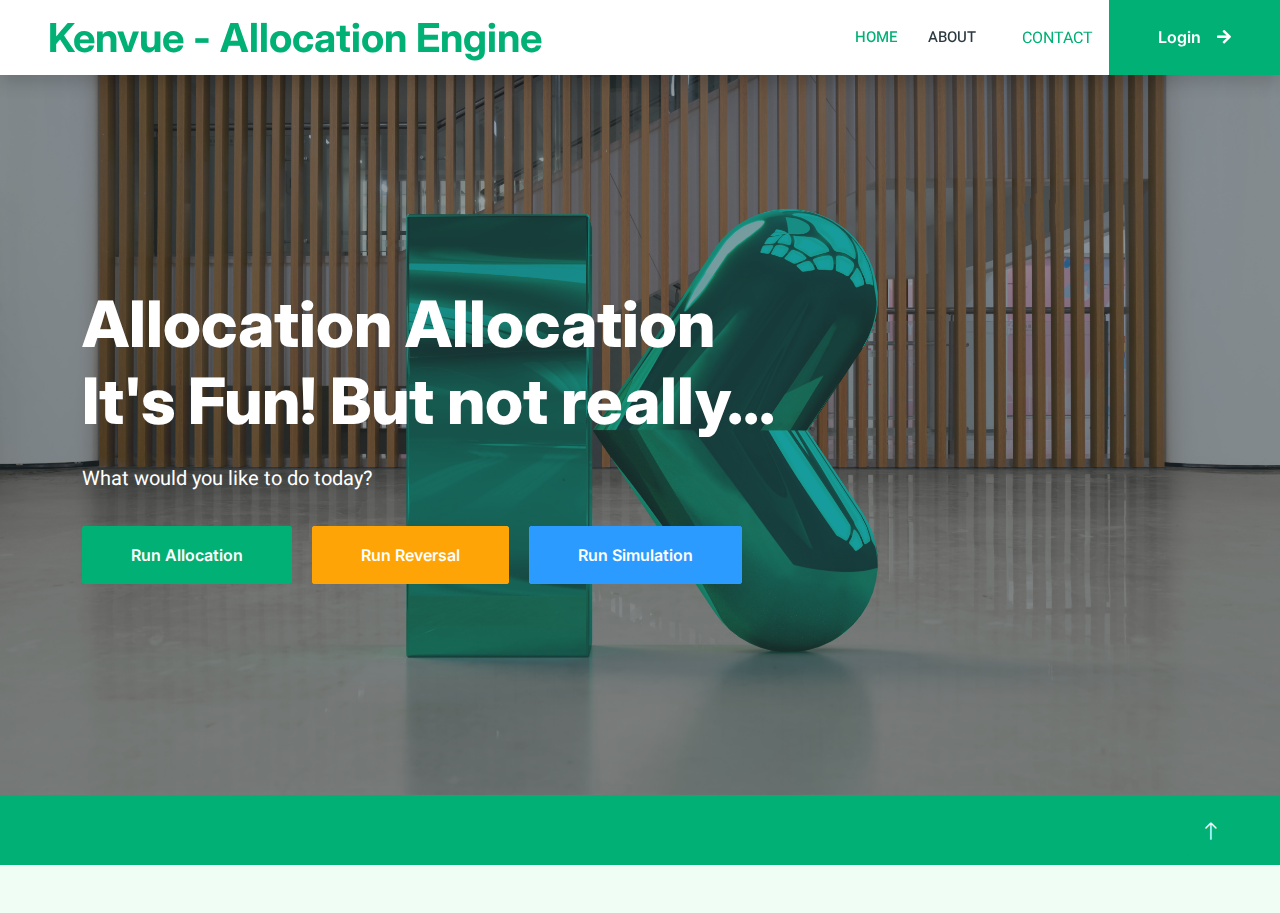
<file: index.html>
<!DOCTYPE html>
<html lang="en">

<head>
    <meta charset="utf-8">
    <title>Kenvue - Allocation Thingy</title>
    <meta content="width=device-width, initial-scale=1.0" name="viewport">
    <meta content="" name="keywords">
    <meta content="" name="description">

    <!-- Favicon -->
    <link href="img/favicon.ico" rel="icon">

    <!-- Google Web Fonts -->
    <link rel="preconnect" href="https://fonts.googleapis.com">
    <link rel="preconnect" href="https://fonts.gstatic.com" crossorigin>
    <link href="https://fonts.googleapis.com/css2?family=Heebo:wght@400;500;600&family=Inter:wght@700;800&display=swap" rel="stylesheet">
    
    <!-- Icon Font Stylesheet -->
    <link href="https://cdnjs.cloudflare.com/ajax/libs/font-awesome/5.10.0/css/all.min.css" rel="stylesheet">
    <link href="https://cdn.jsdelivr.net/npm/bootstrap-icons@1.4.1/font/bootstrap-icons.css" rel="stylesheet">

    <!-- Libraries Stylesheet -->
    <link href="lib/animate/animate.min.css" rel="stylesheet">
    <link href="lib/owlcarousel/assets/owl.carousel.min.css" rel="stylesheet">

    <!-- Customized Bootstrap Stylesheet -->
    <link href="css/bootstrap.min.css" rel="stylesheet">

    <!-- Template Stylesheet -->
    <link href="css/style.css" rel="stylesheet">
</head>

<body>
    <div class="container-xxl bg-white p-0">



        <!-- Navbar Start -->
        <nav class="navbar navbar-expand-lg bg-white navbar-light shadow sticky-top p-0">
            <a href="index.html" class="navbar-brand d-flex align-items-center text-center py-0 px-4 px-lg-5">
                <h1 class="m-0 text-primary">Kenvue - Allocation Engine</h1>
            </a>
            <button type="button" class="navbar-toggler me-4" data-bs-toggle="collapse" data-bs-target="#navbarCollapse">
                <span class="navbar-toggler-icon"></span>
            </button>
            <div class="collapse navbar-collapse" id="navbarCollapse">
                <div class="navbar-nav ms-auto p-4 p-lg-0">
                    <a href="index.html" class="nav-item nav-link active">Home</a>
                    <a href="about.html" class="nav-item nav-link">About</a>
      
                    </div>
                    <a href="contact.html" class="nav-item nav-link">CONTACT</a>
                </div>
                <a href="login.html" class="btn btn-primary rounded-0 py-4 px-lg-5 d-none d-lg-block">Login<i class="fa fa-arrow-right ms-3"></i></a>
            </div>
        </nav>
        <!-- Navbar End -->


        <!-- Carousel Start -->
        <div class="container-fluid p-0">
            <div class="position-relative">
                <div class="position-relative">
                    <img class="img-fluid" src="img/carousel-1.jpg" alt="">
                    <div class="position-absolute top-0 start-0 w-100 h-100 d-flex align-items-center" style="background: rgba(43, 57, 64, .5);">
                        <div class="container">
                            <div class="row justify-content-start">
                                <div class="col-10 col-lg-8">
                                    <h1 class="display-3 text-white animated slideInDown mb-4">Allocation Allocation It's Fun! But not really...</h1>
                                    <p class="fs-5 fw-medium text-white mb-4 pb-2">What would you like to do today?</p>
                                    <a href="run-allocation.html" class="btn btn-primary py-md-3 px-md-5 me-3 animated slideInLeft">Run Allocation</a>
									<a href="" class="btn btn-third py-md-3 px-md-5 me-3 animated slideInLeft">Run Reversal</a>
                                    <a href="" class="btn btn-secondary py-md-3 px-md-5 animated slideInRight">Run Simulation</a>
                                </div>
                            </div>
                        </div>
                    </div>
                </div>
                
            </div>
        </div>
        <!-- Carousel End -->


        <!-- Search Start -->
        <div class="container-fluid bg-primary mb-5 wow fadeIn" data-wow-delay="0.1s" style="padding: 35px;">
            <div class="container">
                <div class="row g-2">
                    <div class="col-md-10">
                    </div>
                </div>
            </div>
        </div>
        <!-- Search End -->


        <!-- Category End -->


        <!-- Testimonial End -->
        

        <!-- Footer Start -->

        <!-- Footer End -->


        <!-- Back to Top -->
        <a href="#" class="btn btn-lg btn-primary btn-lg-square back-to-top"><i class="bi bi-arrow-up"></i></a>
    </div>

    <!-- JavaScript Libraries -->
    <script src="https://code.jquery.com/jquery-3.4.1.min.js"></script>
    <script src="https://cdn.jsdelivr.net/npm/bootstrap@5.0.0/dist/js/bootstrap.bundle.min.js"></script>
    <script src="lib/wow/wow.min.js"></script>
    <script src="lib/easing/easing.min.js"></script>
    <script src="lib/waypoints/waypoints.min.js"></script>
    <script src="lib/owlcarousel/owl.carousel.min.js"></script>

    <!-- Template Javascript -->
    <script src="js/main.js"></script>
</body>

</html>
</file>
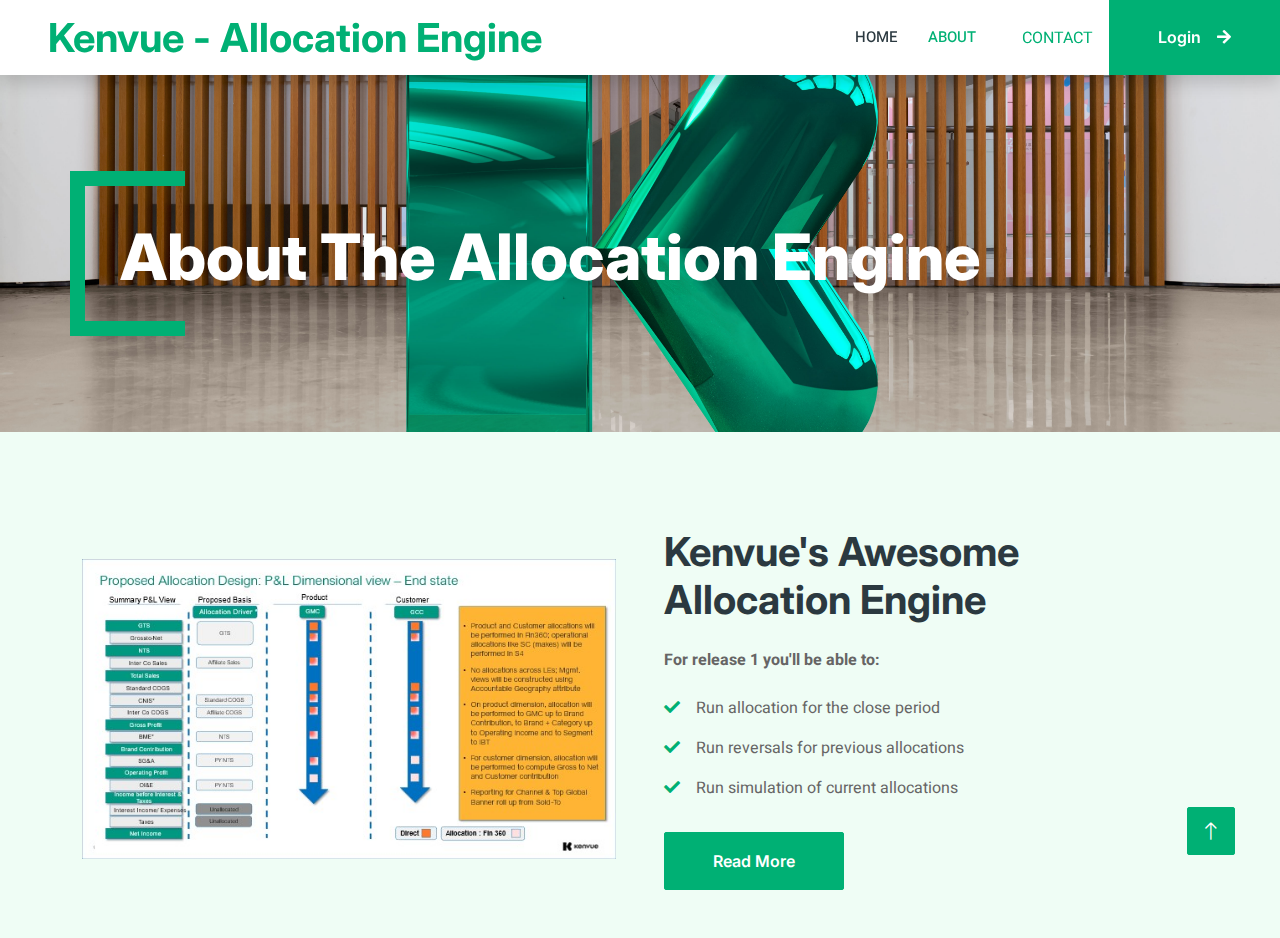
<file: about.html>
<!DOCTYPE html>
<html lang="en">

<head>
    <meta charset="utf-8">
    <title>Kenvue - Allocation</title>
    <meta content="width=device-width, initial-scale=1.0" name="viewport">
    <meta content="" name="keywords">
    <meta content="" name="description">

    <!-- Favicon -->
    <link href="img/favicon.ico" rel="icon">

    <!-- Google Web Fonts -->
    <link rel="preconnect" href="https://fonts.googleapis.com">
    <link rel="preconnect" href="https://fonts.gstatic.com" crossorigin>
    <link href="https://fonts.googleapis.com/css2?family=Heebo:wght@400;500;600&family=Inter:wght@700;800&display=swap" rel="stylesheet">
    
    <!-- Icon Font Stylesheet -->
    <link href="https://cdnjs.cloudflare.com/ajax/libs/font-awesome/5.10.0/css/all.min.css" rel="stylesheet">
    <link href="https://cdn.jsdelivr.net/npm/bootstrap-icons@1.4.1/font/bootstrap-icons.css" rel="stylesheet">

    <!-- Libraries Stylesheet -->
    <link href="lib/animate/animate.min.css" rel="stylesheet">
    <link href="lib/owlcarousel/assets/owl.carousel.min.css" rel="stylesheet">

    <!-- Customized Bootstrap Stylesheet -->
    <link href="css/bootstrap.min.css" rel="stylesheet">

    <!-- Template Stylesheet -->
    <link href="css/style.css" rel="stylesheet">
</head>

<body>
    <div class="container-xxl bg-white p-0">


        <!-- Navbar Start -->
        <nav class="navbar navbar-expand-lg bg-white navbar-light shadow sticky-top p-0">
            <a href="index.html" class="navbar-brand d-flex align-items-center text-center py-0 px-4 px-lg-5">
                <h1 class="m-0 text-primary">Kenvue - Allocation Engine</h1>
            </a>
            <button type="button" class="navbar-toggler me-4" data-bs-toggle="collapse" data-bs-target="#navbarCollapse">
                <span class="navbar-toggler-icon"></span>
            </button>
            <div class="collapse navbar-collapse" id="navbarCollapse">
                <div class="navbar-nav ms-auto p-4 p-lg-0">
                    <a href="index.html" class="nav-item nav-link">Home</a>
                    <a href="about.html" class="nav-item nav-link active">About</a>
                    </div>
                    <a href="contact.html" class="nav-item nav-link">CONTACT</a>
                </div>
                <a href="login.html" class="btn btn-primary rounded-0 py-4 px-lg-5 d-none d-lg-block">Login<i class="fa fa-arrow-right ms-3"></i></a>
            </div>
        </nav>
        <!-- Navbar End -->


        <!-- Header End -->
        <div class="container-xxl py-5 bg-dark page-header mb-5">
            <div class="container my-5 pt-5 pb-4">
                <h1 class="display-3 text-white mb-3 animated slideInDown">About The Allocation Engine</h1>
                <nav aria-label="breadcrumb">
                </nav>
            </div>
        </div>
        <!-- Header End -->


        <!-- About Start -->
        <div class="container-xxl py-5">
            <div class="container">
                <div class="row g-5 align-items-center">
                    <div class="col-lg-6 wow fadeIn" data-wow-delay="0.1s">
						<img class="img-fluid w-100" src="img/about-1.jpg">
                    </div>
                    <div class="col-lg-6 wow fadeIn" data-wow-delay="0.5s">
                        <h1 class="mb-4">Kenvue's Awesome Allocation Engine</h1>
                        <p class="mb-4"><b>For release 1 you'll be able to:</b></p>
                        <p><i class="fa fa-check text-primary me-3"></i>Run allocation for the close period</p>
                        <p><i class="fa fa-check text-primary me-3"></i>Run reversals for previous allocations</p>
                        <p><i class="fa fa-check text-primary me-3"></i>Run simulation of current allocations</p>
                        <a class="btn btn-primary py-3 px-5 mt-3" href="">Read More</a>
                    </div>
                </div>
            </div>
        </div>
        <!-- About End -->


      
        <!-- Footer End -->


        <!-- Back to Top -->
        <a href="#" class="btn btn-lg btn-primary btn-lg-square back-to-top"><i class="bi bi-arrow-up"></i></a>
    </div>

    <!-- JavaScript Libraries -->
    <script src="https://code.jquery.com/jquery-3.4.1.min.js"></script>
    <script src="https://cdn.jsdelivr.net/npm/bootstrap@5.0.0/dist/js/bootstrap.bundle.min.js"></script>
    <script src="lib/wow/wow.min.js"></script>
    <script src="lib/easing/easing.min.js"></script>
    <script src="lib/waypoints/waypoints.min.js"></script>
    <script src="lib/owlcarousel/owl.carousel.min.js"></script>

    <!-- Template Javascript -->
    <script src="js/main.js"></script>
</body>

</html>
</file>
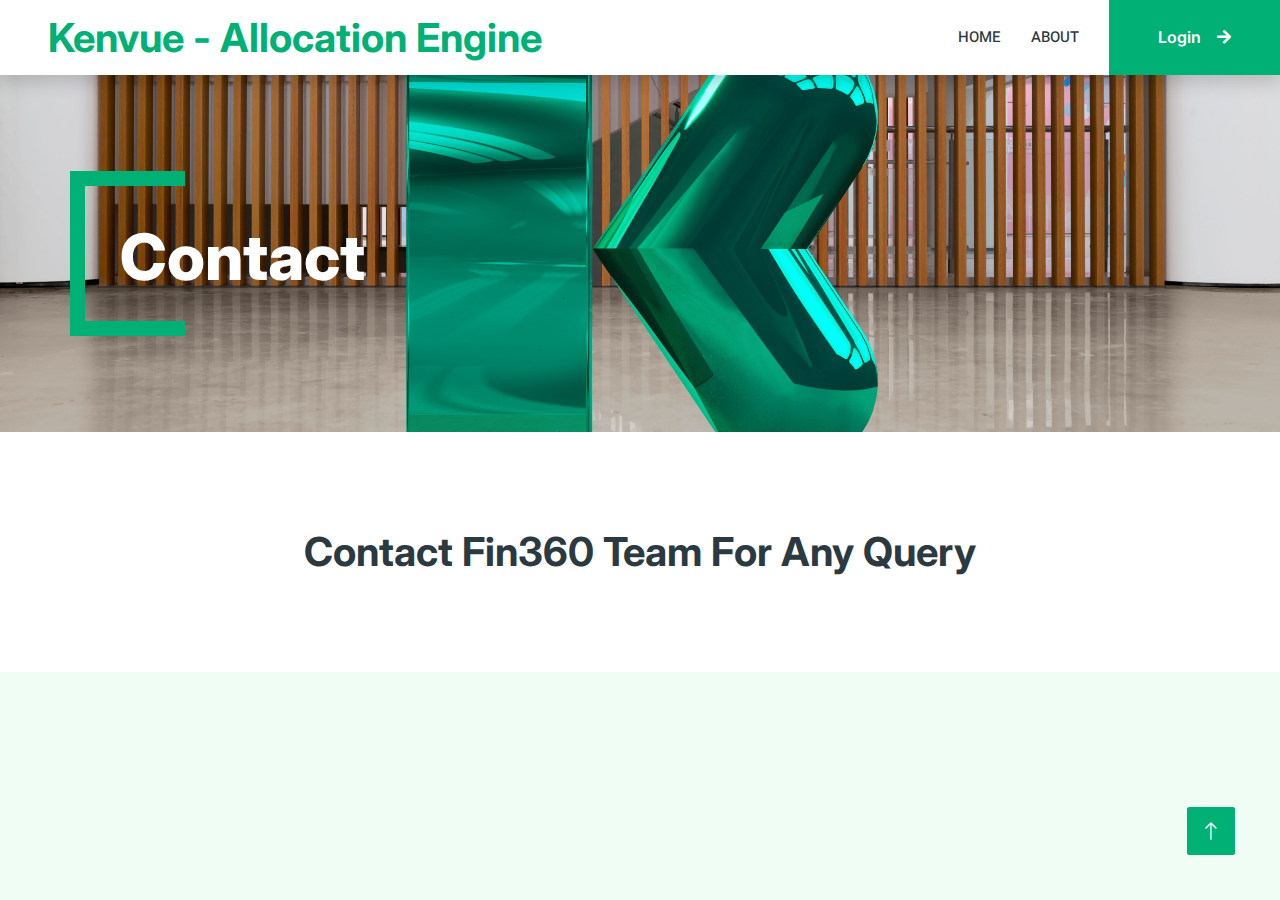
<file: contact.html>
<!DOCTYPE html>
<html lang="en">

<head>
    <meta charset="utf-8">
    <title>Kenvue - Allocation Engine</title>
    <meta content="width=device-width, initial-scale=1.0" name="viewport">
    <meta content="" name="keywords">
    <meta content="" name="description">

    <!-- Favicon -->
    <link href="img/favicon.ico" rel="icon">

    <!-- Google Web Fonts -->
    <link rel="preconnect" href="https://fonts.googleapis.com">
    <link rel="preconnect" href="https://fonts.gstatic.com" crossorigin>
    <link href="https://fonts.googleapis.com/css2?family=Heebo:wght@400;500;600&family=Inter:wght@700;800&display=swap" rel="stylesheet">
    
    <!-- Icon Font Stylesheet -->
    <link href="https://cdnjs.cloudflare.com/ajax/libs/font-awesome/5.10.0/css/all.min.css" rel="stylesheet">
    <link href="https://cdn.jsdelivr.net/npm/bootstrap-icons@1.4.1/font/bootstrap-icons.css" rel="stylesheet">

    <!-- Libraries Stylesheet -->
    <link href="lib/animate/animate.min.css" rel="stylesheet">
    <link href="lib/owlcarousel/assets/owl.carousel.min.css" rel="stylesheet">

    <!-- Customized Bootstrap Stylesheet -->
    <link href="css/bootstrap.min.css" rel="stylesheet">

    <!-- Template Stylesheet -->
    <link href="css/style.css" rel="stylesheet">
</head>

<body>
    <div class="container-xxl bg-white p-0">



        <!-- Navbar Start -->
        <nav class="navbar navbar-expand-lg bg-white navbar-light shadow sticky-top p-0">
            <a href="index.html" class="navbar-brand d-flex align-items-center text-center py-0 px-4 px-lg-5">
                <h1 class="m-0 text-primary">Kenvue - Allocation Engine</h1>
            </a>
            <button type="button" class="navbar-toggler me-4" data-bs-toggle="collapse" data-bs-target="#navbarCollapse">
                <span class="navbar-toggler-icon"></span>
            </button>
            <div class="collapse navbar-collapse" id="navbarCollapse">
                <div class="navbar-nav ms-auto p-4 p-lg-0">
                    <a href="index.html" class="nav-item nav-link">Home</a>
                    <a href="about.html" class="nav-item nav-link">About</a>
                    
                </div>
                <a href="login.html" class="btn btn-primary rounded-0 py-4 px-lg-5 d-none d-lg-block">Login<i class="fa fa-arrow-right ms-3"></i></a>
            </div>
        </nav>
        <!-- Navbar End -->


        <!-- Header End -->
        <div class="container-xxl py-5 bg-dark page-header mb-5">
            <div class="container my-5 pt-5 pb-4">
                <h1 class="display-3 text-white mb-3 animated slideInDown">Contact</h1>
                <nav aria-label="breadcrumb">
                </nav>
            </div>
        </div>
        <!-- Header End -->


        <!-- Contact Start -->
        <div class="container-xxl py-5">
            <div class="container">
                <h1 class="text-center mb-5 wow fadeInUp" data-wow-delay="0.1s">Contact Fin360 Team For Any Query</h1>
                
            </div>
        </div>
        <!-- Contact End -->



        <!-- Back to Top -->
        <a href="#" class="btn btn-lg btn-primary btn-lg-square back-to-top"><i class="bi bi-arrow-up"></i></a>
    </div>

    <!-- JavaScript Libraries -->
    <script src="https://code.jquery.com/jquery-3.4.1.min.js"></script>
    <script src="https://cdn.jsdelivr.net/npm/bootstrap@5.0.0/dist/js/bootstrap.bundle.min.js"></script>
    <script src="lib/wow/wow.min.js"></script>
    <script src="lib/easing/easing.min.js"></script>
    <script src="lib/waypoints/waypoints.min.js"></script>
    <script src="lib/owlcarousel/owl.carousel.min.js"></script>

    <!-- Template Javascript -->
    <script src="js/main.js"></script>
</body>

</html>
</file>
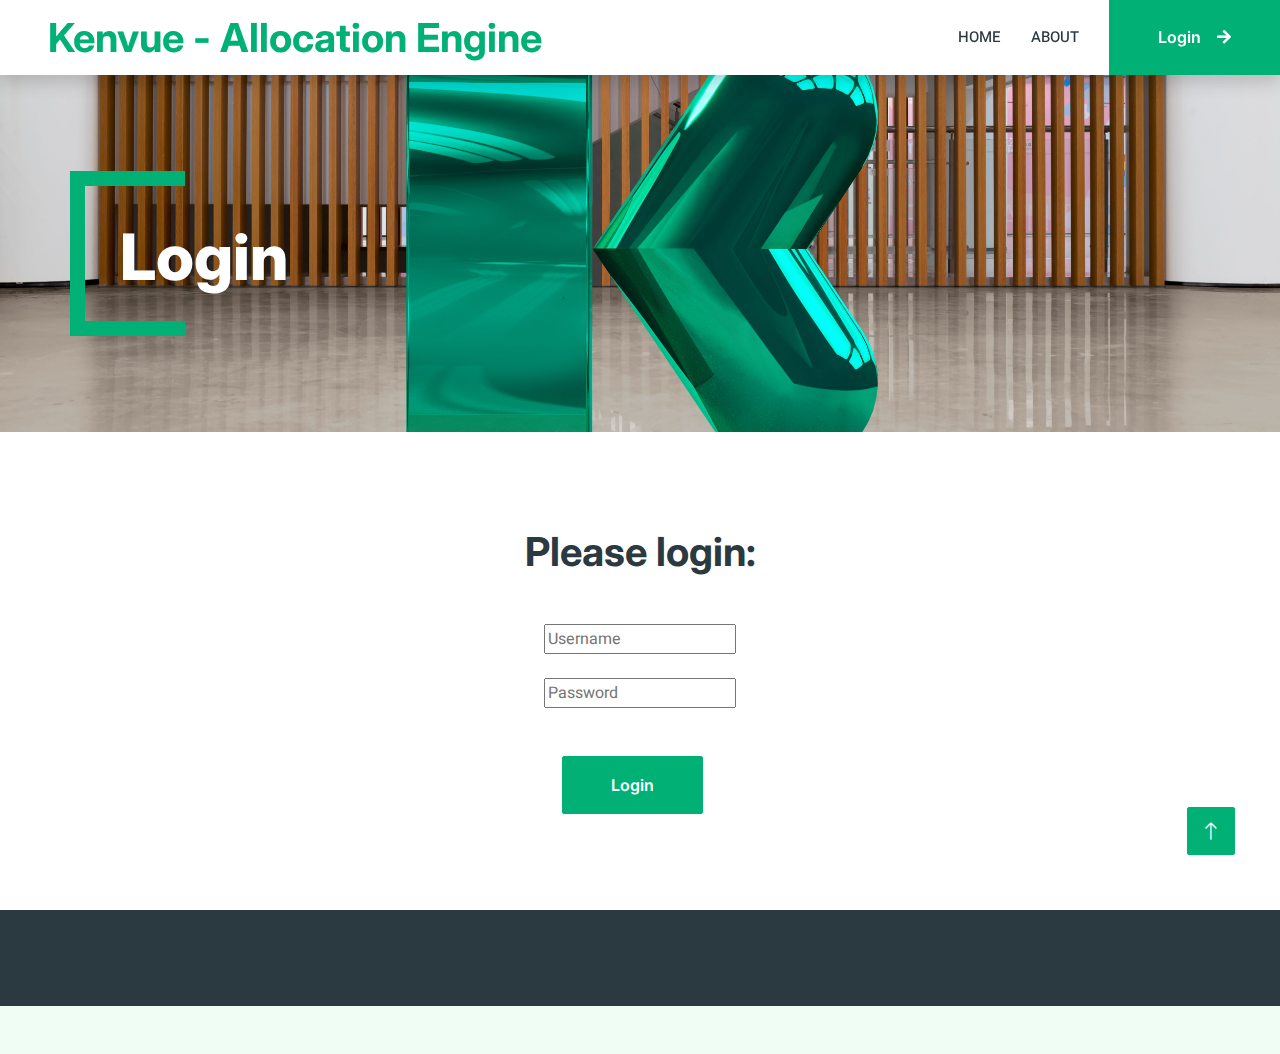
<file: login.html>
<!DOCTYPE html>
<html lang="en">

<head>
    <meta charset="utf-8">
    <title>Kenvue - Allocation Engine</title>
    <meta content="width=device-width, initial-scale=1.0" name="viewport">
    <meta content="" name="keywords">
    <meta content="" name="description">

    <!-- Favicon -->
    <link href="img/favicon.ico" rel="icon">

    <!-- Google Web Fonts -->
    <link rel="preconnect" href="https://fonts.googleapis.com">
    <link rel="preconnect" href="https://fonts.gstatic.com" crossorigin>
    <link href="https://fonts.googleapis.com/css2?family=Heebo:wght@400;500;600&family=Inter:wght@700;800&display=swap" rel="stylesheet">
    
    <!-- Icon Font Stylesheet -->
    <link href="https://cdnjs.cloudflare.com/ajax/libs/font-awesome/5.10.0/css/all.min.css" rel="stylesheet">
    <link href="https://cdn.jsdelivr.net/npm/bootstrap-icons@1.4.1/font/bootstrap-icons.css" rel="stylesheet">

    <!-- Libraries Stylesheet -->
    <link href="lib/animate/animate.min.css" rel="stylesheet">
    <link href="lib/owlcarousel/assets/owl.carousel.min.css" rel="stylesheet">

    <!-- Customized Bootstrap Stylesheet -->
    <link href="css/bootstrap.min.css" rel="stylesheet">

    <!-- Template Stylesheet -->
    <link href="css/style.css" rel="stylesheet">
</head>

<body>
    <div class="container-xxl bg-white p-0">



        <!-- Navbar Start -->
        <nav class="navbar navbar-expand-lg bg-white navbar-light shadow sticky-top p-0">
            <a href="index.html" class="navbar-brand d-flex align-items-center text-center py-0 px-4 px-lg-5">
                <h1 class="m-0 text-primary">Kenvue - Allocation Engine</h1>
            </a>
            <button type="button" class="navbar-toggler me-4" data-bs-toggle="collapse" data-bs-target="#navbarCollapse">
                <span class="navbar-toggler-icon"></span>
            </button>
            <div class="collapse navbar-collapse" id="navbarCollapse">
                <div class="navbar-nav ms-auto p-4 p-lg-0">
                    <a href="index.html" class="nav-item nav-link">Home</a>
                    <a href="about.html" class="nav-item nav-link">About</a>
                    
                </div>
                <a href="login.html" class="btn btn-primary rounded-0 py-4 px-lg-5 d-none d-lg-block">Login<i class="fa fa-arrow-right ms-3"></i></a>
            </div>
        </nav>
        <!-- Navbar End -->


        <!-- Header End -->
        <div class="container-xxl py-5 bg-dark page-header mb-5">
            <div class="container my-5 pt-5 pb-4">
                <h1 class="display-3 text-white mb-3 animated slideInDown">Login</h1>
                <nav aria-label="breadcrumb">
                </nav>
            </div>
        </div>
        <!-- Header End -->


        <!-- Contact Start -->
        <div class="container-xxl py-5">
            <div class="container">
                <h1 class="text-center mb-4 wow fadeInUp" data-wow-delay="0.1s">Please login:</h1>
				
				<div class="container text-center mb-5 wow fadeInUp"" >
					<form>
						<br><input type="text" name="username" placeholder="Username" required></br>
						<br><input type="password" name="password" placeholder="Password" required></br>
						<br></br>
						<button class="btn btn-primary py-md-3 px-md-5 me-3" type="submit">Login</button>
					</form>
				</div>

                
            </div>
        </div>
        <!-- Contact End -->

        <div class="container-xxl py-5 bg-dark mb-5">
 
        </div>

        <!-- Back to Top -->
        <a href="#" class="btn btn-lg btn-primary btn-lg-square back-to-top"><i class="bi bi-arrow-up"></i></a>
    </div>

    <!-- JavaScript Libraries -->
    <script src="https://code.jquery.com/jquery-3.4.1.min.js"></script>
    <script src="https://cdn.jsdelivr.net/npm/bootstrap@5.0.0/dist/js/bootstrap.bundle.min.js"></script>
    <script src="lib/wow/wow.min.js"></script>
    <script src="lib/easing/easing.min.js"></script>
    <script src="lib/waypoints/waypoints.min.js"></script>
    <script src="lib/owlcarousel/owl.carousel.min.js"></script>

    <!-- Template Javascript -->
    <script src="js/main.js"></script>
</body>

</html>
</file>
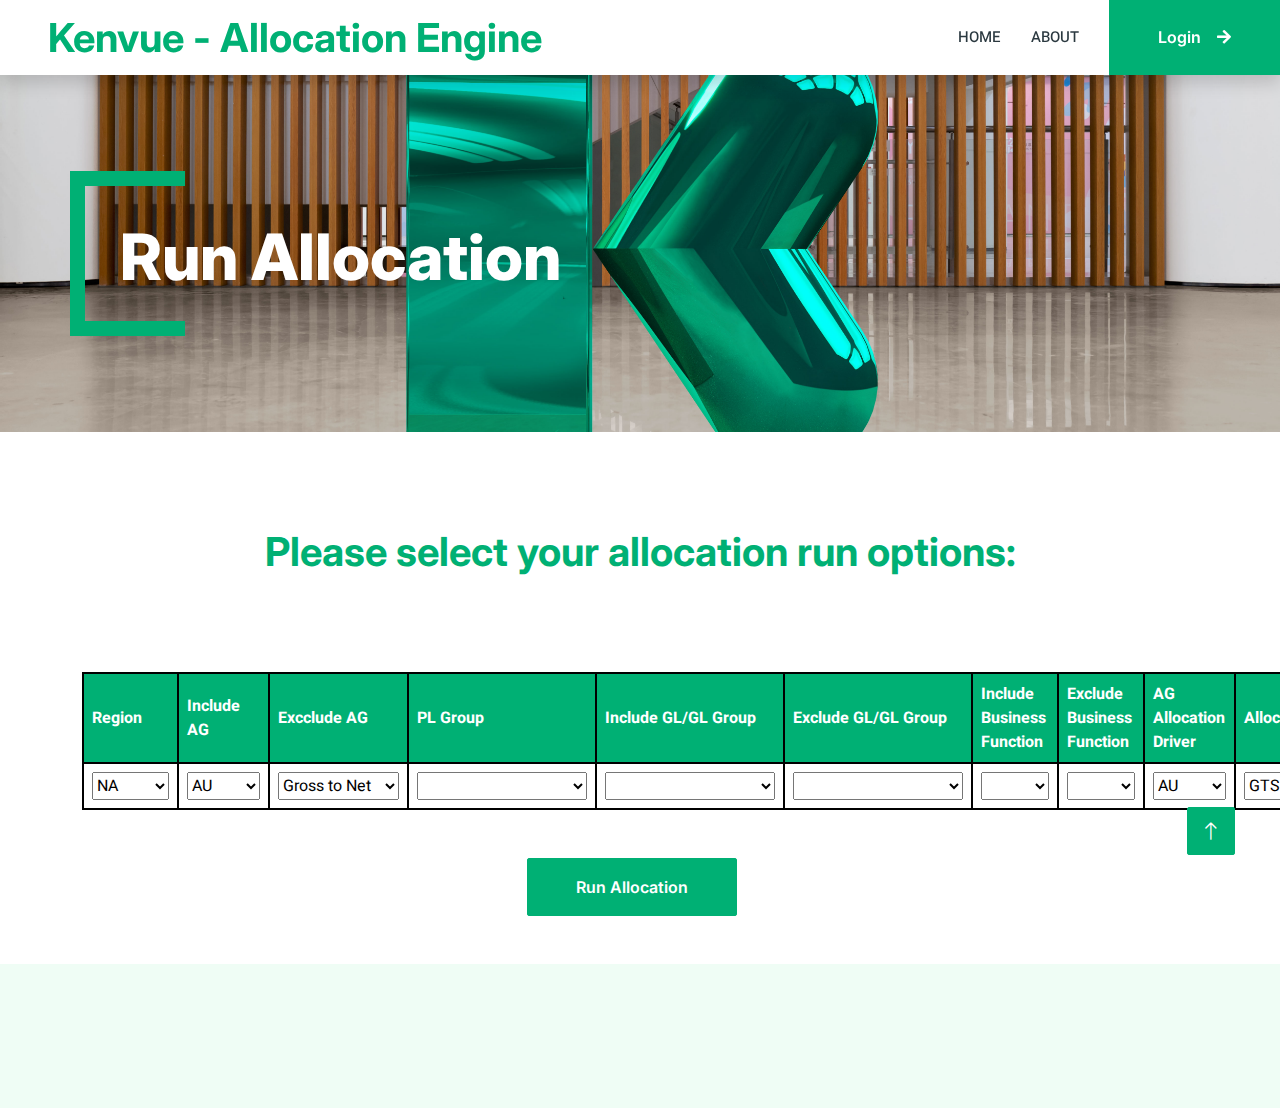
<file: run-allocation.html>
<!DOCTYPE html>
<html lang="en">

<head>
    <meta charset="utf-8">
    <title>Kenvue - Allocation Engine</title>
    <meta content="width=device-width, initial-scale=1.0" name="viewport">
    <meta content="" name="keywords">
    <meta content="" name="description">

    <!-- Favicon -->
    <link href="img/favicon.ico" rel="icon">

    <!-- Google Web Fonts -->
    <link rel="preconnect" href="https://fonts.googleapis.com">
    <link rel="preconnect" href="https://fonts.gstatic.com" crossorigin>
    <link href="https://fonts.googleapis.com/css2?family=Heebo:wght@400;500;600&family=Inter:wght@700;800&display=swap" rel="stylesheet">
    
    <!-- Icon Font Stylesheet -->
    <link href="https://cdnjs.cloudflare.com/ajax/libs/font-awesome/5.10.0/css/all.min.css" rel="stylesheet">
    <link href="https://cdn.jsdelivr.net/npm/bootstrap-icons@1.4.1/font/bootstrap-icons.css" rel="stylesheet">

    <!-- Libraries Stylesheet -->
    <link href="lib/animate/animate.min.css" rel="stylesheet">
    <link href="lib/owlcarousel/assets/owl.carousel.min.css" rel="stylesheet">

    <!-- Customized Bootstrap Stylesheet -->
    <link href="css/bootstrap.min.css" rel="stylesheet">

    <!-- Template Stylesheet -->
    <link href="css/style.css" rel="stylesheet">
</head>

<body>
    <div class="container-xxl bg-white p-0">


        <!-- Navbar Start -->
        <nav class="navbar navbar-expand-lg bg-white navbar-light shadow sticky-top p-0">
            <a href="index.html" class="navbar-brand d-flex align-items-center text-center py-0 px-4 px-lg-5">
                <h1 class="m-0 text-primary">Kenvue - Allocation Engine</h1>
            </a>
            <button type="button" class="navbar-toggler me-4" data-bs-toggle="collapse" data-bs-target="#navbarCollapse">
                <span class="navbar-toggler-icon"></span>
            </button>
            <div class="collapse navbar-collapse" id="navbarCollapse">
                <div class="navbar-nav ms-auto p-4 p-lg-0">
                    <a href="index.html" class="nav-item nav-link">Home</a>
                    <a href="about.html" class="nav-item nav-link">About</a>
                    
                </div>
                <a href="login.html" class="btn btn-primary rounded-0 py-4 px-lg-5 d-none d-lg-block">Login<i class="fa fa-arrow-right ms-3"></i></a>
            </div>
        </nav>
        <!-- Navbar End -->


        <!-- Header End -->
        <div class="container-xxl py-5 bg-dark page-header mb-5">
            <div class="container my-5 pt-5 pb-4">
                <h1 class="display-3 text-white mb-3 animated slideInDown">Run Allocation</h1>
                <nav aria-label="breadcrumb">
                </nav>
            </div>
        </div>
        <!-- Header End -->
		
		


        <!-- Contact Start -->
        <div class="container-xxl py-5 text-center">
            <div class="container text-center">
                <h1 class="text-center mb-5 wow fadeInUp text-primary" data-wow-delay="0.1s">Please select your allocation run options:</h1>
				<br></br>
				<table class="container text-center">
					<tr>
						<th>Region</th>
						<th>Include AG</th>
						<th>Excclude AG</th>
						<th>PL Group</th>
						<th>Include GL/GL Group</th>
						<th>Exclude GL/GL Group</th>
						<th>Include Business Function</th>
						<th>Exclude Business Function</th>
						<th>AG Allocation Driver</th>
						<th>Allocation Driver</th>
					</tr>
					<tr>
						<td>
							<select>
								<option value="option1">NA</option>
								<option value="option2">Canada</option>
								<option value="option3">ASPAC</option>
								<option value="option4">EMEA</option>
								<option value="option4">LATAM</option>
							</select>
						</td>
						<td>
							<select>
								<option value="option1">AU</option>
								<option value="option2">NA</option>
								<option value="option3">Global</option>
								<option value="option4">EMEA</option>
								<option value="option4">LATAM</option>
							</select>						
						</td>
						<td>
							<select>
								<option value="option1">Gross to Net</option>
								<option value="option2">Inter Co</option>
								<option value="option3">Affiliate Sales</option>
								<option value="option4">CNIS</option>
								<option value="option4">SGA</option>
							</select>						
						</td>
						<td>
							<select>
								<option value="option1"></option>
								<option value="option1">652023193-6023211</option>
								<option value="option2">60523193-6153211</option>
							</select>							
						</td>
						<td>
							<select>
								<option value="option1"></option>
								<option value="option1">652023193-6023211</option>
								<option value="option2">60523193-6153211</option>
							</select>							
						</td>
						<td>
							<select>
								<option value="option1"></option>
								<option value="option1">652023193-6023211</option>
								<option value="option2">60523193-6153211</option>
							</select>							
						</td>
						<td>
							<select>
								<option value="option1"></option>
								<option value="option1">BF302</option>
								<option value="option2">BF504</option>
							</select>							
						</td>
						<td>
							<select>
								<option value="option1"></option>
								<option value="option1">BF302</option>
								<option value="option2">BF504</option>
							</select>								
						</td>
						<td>
							<select>
								<option value="option1">AU</option>
								<option value="option2">NA</option>
								<option value="option3">Global</option>
								<option value="option4">EMEA</option>
								<option value="option4">LATAM</option>
							</select>							
						</td>
						<td>
							<select>
								<option value="option1">GTS</option>
								<option value="option1">Affiliate Sales</option>
								<option value="option2">Affiliate COGS</option>
							</select>								
						</td>
					</tr>
				</table>
				<br></br>
				<button class="btn btn-primary py-md-3 px-md-5 me-3" type="submit">Run Allocation</button>
                
            </div>
        </div>
        <!-- Contact End -->

		<!-- Footer Start -->
		<div class="container-xxl py-5 bg-light mb-5">
 
        </div>


        <!-- Back to Top -->
        <a href="#" class="btn btn-lg btn-primary btn-lg-square back-to-top"><i class="bi bi-arrow-up"></i></a>
    </div>

    <!-- JavaScript Libraries -->
    <script src="https://code.jquery.com/jquery-3.4.1.min.js"></script>
    <script src="https://cdn.jsdelivr.net/npm/bootstrap@5.0.0/dist/js/bootstrap.bundle.min.js"></script>
    <script src="lib/wow/wow.min.js"></script>
    <script src="lib/easing/easing.min.js"></script>
    <script src="lib/waypoints/waypoints.min.js"></script>
    <script src="lib/owlcarousel/owl.carousel.min.js"></script>

    <!-- Template Javascript -->
    <script src="js/main.js"></script>
</body>

</html>
</file>
<file: css/style.css>
/********** Template CSS **********/
:root {
    --primary: #00B074;
    --secondary: #2B9BFF;
	--third:#ffa407;
    --light: #EFFDF5;
    --dark: #2B3940;
}

.back-to-top {
    position: fixed;
    display: none;
    right: 45px;
    bottom: 45px;
    z-index: 99;
}


/*** Spinner ***/
#spinner {
    opacity: 0;
    visibility: hidden;
    transition: opacity .5s ease-out, visibility 0s linear .5s;
    z-index: 99999;
}

#spinner.show {
    transition: opacity .5s ease-out, visibility 0s linear 0s;
    visibility: visible;
    opacity: 1;
}


/*** Button ***/
.btn {
    font-family: 'Inter', sans-serif;
    font-weight: 600;
    transition: .5s;
}

.btn.btn-primary,
.btn.btn-secondary {
    color: #FFFFFF;
}

.btn-square {
    width: 38px;
    height: 38px;
}

.btn-sm-square {
    width: 32px;
    height: 32px;
}

.btn-lg-square {
    width: 48px;
    height: 48px;
}

.btn-square,
.btn-sm-square,
.btn-lg-square {
    padding: 0;
    display: flex;
    align-items: center;
    justify-content: center;
    font-weight: normal;
    border-radius: 2px;
}


/*** Navbar ***/
.navbar .dropdown-toggle::after {
    border: none;
    content: "\f107";
    font-family: "Font Awesome 5 Free";
    font-weight: 900;
    vertical-align: middle;
    margin-left: 5px;
    transition: .5s;
}

.navbar .dropdown-toggle[aria-expanded=true]::after {
    transform: rotate(-180deg);
}

.navbar-dark .navbar-nav .nav-link,
.navbar-light .navbar-nav .nav-link {
    margin-right: 30px;
    padding: 25px 0;
    color: #FFFFFF;
    font-size: 15px;
    text-transform: uppercase;
    outline: none;
}

.navbar-dark .navbar-nav .nav-link:hover,
.navbar-dark .navbar-nav .nav-link.active,
.navbar-light .navbar-nav .nav-link:hover,
.navbar-light .navbar-nav .nav-link.active {
    color: var(--primary);
}

@media (max-width: 991.98px) {
    .navbar-dark .navbar-nav .nav-link,
    .navbar-light .navbar-nav .nav-link  {
        margin-right: 0;
        padding: 10px 0;
    }

    .navbar-light .navbar-nav {
        border-top: 1px solid #EEEEEE;
    }
}

.navbar-light .navbar-brand,
.navbar-light a.btn {
    height: 75px;
}

.navbar-light .navbar-nav .nav-link {
    color: var(--dark);
    font-weight: 500;
}

.navbar-light.sticky-top {
    top: -100px;
    transition: .5s;
}

@media (min-width: 992px) {
    .navbar .nav-item .dropdown-menu {
        display: block;
        top: 100%;
        margin-top: 0;
        transform: rotateX(-75deg);
        transform-origin: 0% 0%;
        opacity: 0;
        visibility: hidden;
        transition: .5s;
        
    }

    .navbar .nav-item:hover .dropdown-menu {
        transform: rotateX(0deg);
        visibility: visible;
        transition: .5s;
        opacity: 1;
    }
}


/*** Header ***/
.header-carousel .container,
.page-header .container {
    position: relative;
    padding: 45px 0 45px 35px;
    border-left: 15px solid var(--primary);
}

.header-carousel .container::before,
.header-carousel .container::after,
.page-header .container::before,
.page-header .container::after {
    position: absolute;
    content: "";
    top: 0;
    left: 0;
    width: 100px;
    height: 15px;
    background: var(--primary);
}

.header-carousel .container::after,
.page-header .container::after {
    top: 100%;
    margin-top: -15px;
}

@media (max-width: 768px) {
    .header-carousel .owl-carousel-item {
        position: relative;
        min-height: 500px;
    }
    
    .header-carousel .owl-carousel-item img {
        position: absolute;
        width: 100%;
        height: 100%;
        object-fit: cover;
    }

    .header-carousel .owl-carousel-item p {
        font-size: 14px !important;
        font-weight: 400 !important;
    }

    .header-carousel .owl-carousel-item h1 {
        font-size: 30px;
        font-weight: 600;
    }
}

.header-carousel .owl-nav {
    position: absolute;
    top: 50%;
    right: 8%;
    transform: translateY(-50%);
    display: flex;
    flex-direction: column;
}

.header-carousel .owl-nav .owl-prev,
.header-carousel .owl-nav .owl-next {
    margin: 7px 0;
    width: 45px;
    height: 45px;
    display: flex;
    align-items: center;
    justify-content: center;
    color: #FFFFFF;
    background: transparent;
    border: 1px solid #FFFFFF;
    border-radius: 2px;
    font-size: 22px;
    transition: .5s;
}

.header-carousel .owl-nav .owl-prev:hover,
.header-carousel .owl-nav .owl-next:hover {
    background: var(--primary);
    border-color: var(--primary);
}

.page-header {
    background:url(carousel-1.jpg) center center no-repeat;
    background-size: cover;
}

.breadcrumb-item + .breadcrumb-item::before {
    color: var(--light);
}


/*** About ***/
.about-bg {
    background-image: -webkit-repeating-radial-gradient(center center, rgba(0, 0, 0, 0.2), rgba(0, 0, 0, 0.2) 1px, transparent 1px, transparent 100%);
    background-image: -moz-repeating-radial-gradient(center center, rgba(0, 0, 0, 0.2), rgba(0, 0, 0, 0.2) 1px, transparent 1px, transparent 100%);
    background-image: -ms-repeating-radial-gradient(center center, rgba(0, 0, 0, 0.2), rgba(0, 0, 0, 0.2) 1px, transparent 1px, transparent 100%);
    background-image: -o-repeating-radial-gradient(center center, rgba(0, 0, 0, 0.2), rgba(0, 0, 0, 0.2) 1px, transparent 1px, transparent 100%);
    background-image: repeating-radial-gradient(center center, rgba(0, 0, 0, 0.2), rgba(0, 0, 0, 0.2) 1px, transparent 1px, transparent 100%);
    background-size: 5px 5px;
}


/*** Category ***/
.cat-item {
    display: block;
    box-shadow: 0 0 45px rgba(0, 0, 0, .08);
    border: 1px solid transparent;
    transition: .5s;
}

.cat-item:hover {
    border-color: rgba(0, 0, 0, .08);
    box-shadow: none;
}


/*** Job Listing ***/
.nav-pills .nav-item .active {
    border-bottom: 2px solid var(--primary);
}

.job-item {
    border: 1px solid transparent;
    border-radius: 2px;
    box-shadow: 0 0 45px rgba(0, 0, 0, .08);
    transition: .5s;
}

.job-item:hover {
    border-color: rgba(0, 0, 0, .08);
    box-shadow: none;
}


/*** Testimonial ***/
.testimonial-carousel .owl-item .testimonial-item,
.testimonial-carousel .owl-item.center .testimonial-item * {
    transition: .5s;
}

.testimonial-carousel .owl-item.center .testimonial-item {
    background: var(--primary) !important;
}

.testimonial-carousel .owl-item.center .testimonial-item * {
    color: #FFFFFF !important;
}

.testimonial-carousel .owl-dots {
    margin-top: 24px;
    display: flex;
    align-items: flex-end;
    justify-content: center;
}

.testimonial-carousel .owl-dot {
    position: relative;
    display: inline-block;
    margin: 0 5px;
    width: 15px;
    height: 15px;
    border: 5px solid var(--primary);
    border-radius: 2px;
    transition: .5s;
}

.testimonial-carousel .owl-dot.active {
    background: var(--dark);
    border-color: var(--primary);
}


/*** Footer ***/
.footer .btn.btn-social {
    margin-right: 5px;
    width: 35px;
    height: 35px;
    display: flex;
    align-items: center;
    justify-content: center;
    color: var(--light);
    border: 1px solid rgba(255,255,255,0.5);
    border-radius: 2px;
    transition: .3s;
}

.footer .btn.btn-social:hover {
    color: var(--primary);
    border-color: var(--light);
}

.footer .btn.btn-link {
    display: block;
    margin-bottom: 5px;
    padding: 0;
    text-align: left;
    font-size: 15px;
    font-weight: normal;
    text-transform: capitalize;
    transition: .3s;
}

.footer .btn.btn-link::before {
    position: relative;
    content: "\f105";
    font-family: "Font Awesome 5 Free";
    font-weight: 900;
    margin-right: 10px;
}

.footer .btn.btn-link:hover {
    letter-spacing: 1px;
    box-shadow: none;
}

.footer .form-control {
    border-color: rgba(255,255,255,0.5);
}

.footer .copyright {
    padding: 25px 0;
    font-size: 15px;
    border-top: 1px solid rgba(256, 256, 256, .1);
}

.footer .copyright a {
    color: var(--light);
}

.footer .footer-menu a {
    margin-right: 15px;
    padding-right: 15px;
    border-right: 1px solid rgba(255, 255, 255, .1);
}

.footer .footer-menu a:last-child {
    margin-right: 0;
    padding-right: 0;
    border-right: none;
}

table {
     border-collapse: collapse;
     width: 100%;
    }
th, td {
	border: 2px solid black;
	padding: 8px;
	text-align: left;
    }
th {
     background-color: #00B074;
	 color: #FFFFFF;
    }
</file>
